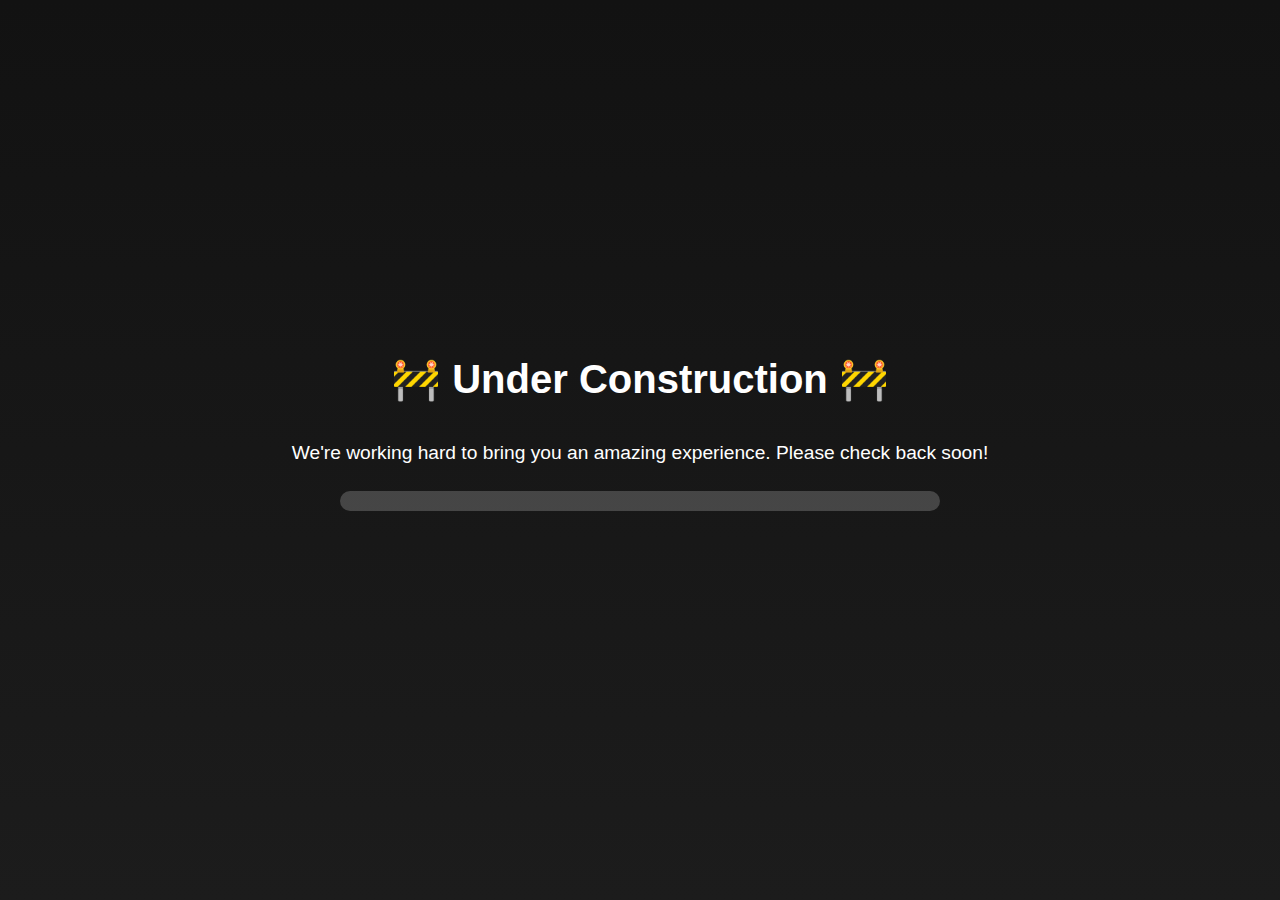
<file: index.html>
<!DOCTYPE html>
<html lang="en">
<head>
    <meta charset="UTF-8">
    <meta name="viewport" content="width=device-width, initial-scale=1.0">
    <title>Under Construction</title>
    <style>
        body {
            margin: 0;
            padding: 0;
            display: flex;
            flex-direction: column;
            align-items: center;
            justify-content: center;
            min-height: 100vh;
            background: linear-gradient(to bottom, #121212, #1c1c1c);
            font-family: 'Arial', sans-serif;
            color: white;
            text-align: center;
        }

        .title {
            font-size: 2.5rem;
            margin-bottom: 1rem;
            font-weight: bold;
        }

        .message {
            font-size: 1.2rem;
            margin-bottom: 1.5rem;
            line-height: 1.5;
            padding: 0 1rem;
        }

        .progress-bar {
            width: 90%;
            max-width: 600px;
            background: rgba(255, 255, 255, 0.2);
            border-radius: 10px;
            overflow: hidden;
            height: 20px;
            margin-bottom: 1.5rem;
        }

        .progress-bar-fill {
            width: 0%;
            background: #ffc107;
            height: 100%;
            animation: loading 3s linear infinite;
        }

        .time {
            font-size: 1.2rem;
            margin-top: 1rem;
            color: #ffc107;
            font-weight: bold;
            text-shadow: 0 0 5px #ffc107, 0 0 10px #ffcc00;
            animation: glow 1s infinite alternate;
        }

        @keyframes glow {
            0% {
                text-shadow: 0 0 5px #ffc107, 0 0 10px #ffcc00;
            }
            100% {
                text-shadow: 0 0 10px #ffc107, 0 0 20px #ffcc00;
            }
        }

        @keyframes loading {
            0% {
                width: 0%;
            }
            50% {
                width: 50%;
            }
            100% {
                width: 100%;
            }
        }

        @media (max-width: 768px) {
            .title {
                font-size: 2rem;
            }

            .message {
                font-size: 1rem;
            }
        }

        @media (max-width: 480px) {
            .title {
                font-size: 1.5rem;
            }

            .message {
                font-size: 0.9rem;
            }

            .progress-bar {
                height: 15px;
            }
        }
    </style>
    <script>
        function updateTime() {
            const timeElement = document.getElementById('time');
            const now = new Date();
            const options = { timeZone: 'Asia/Jakarta', hour12: false }; // WIB Time Zone
            const formattedTime = now.toLocaleTimeString('id-ID', options);
            timeElement.textContent = formattedTime;
        }

        setInterval(updateTime, 1000);
    </script>
</head>
<body>
    <h1 class="title">🚧 Under Construction 🚧</h1>
    <p class="message">We're working hard to bring you an amazing experience. Please check back soon!</p>
    <div class="progress-bar">
        <div class="progress-bar-fill"></div>
    </div>
    <p class="time"><span id="time"></span></p>
</body>
</html>
</file>
